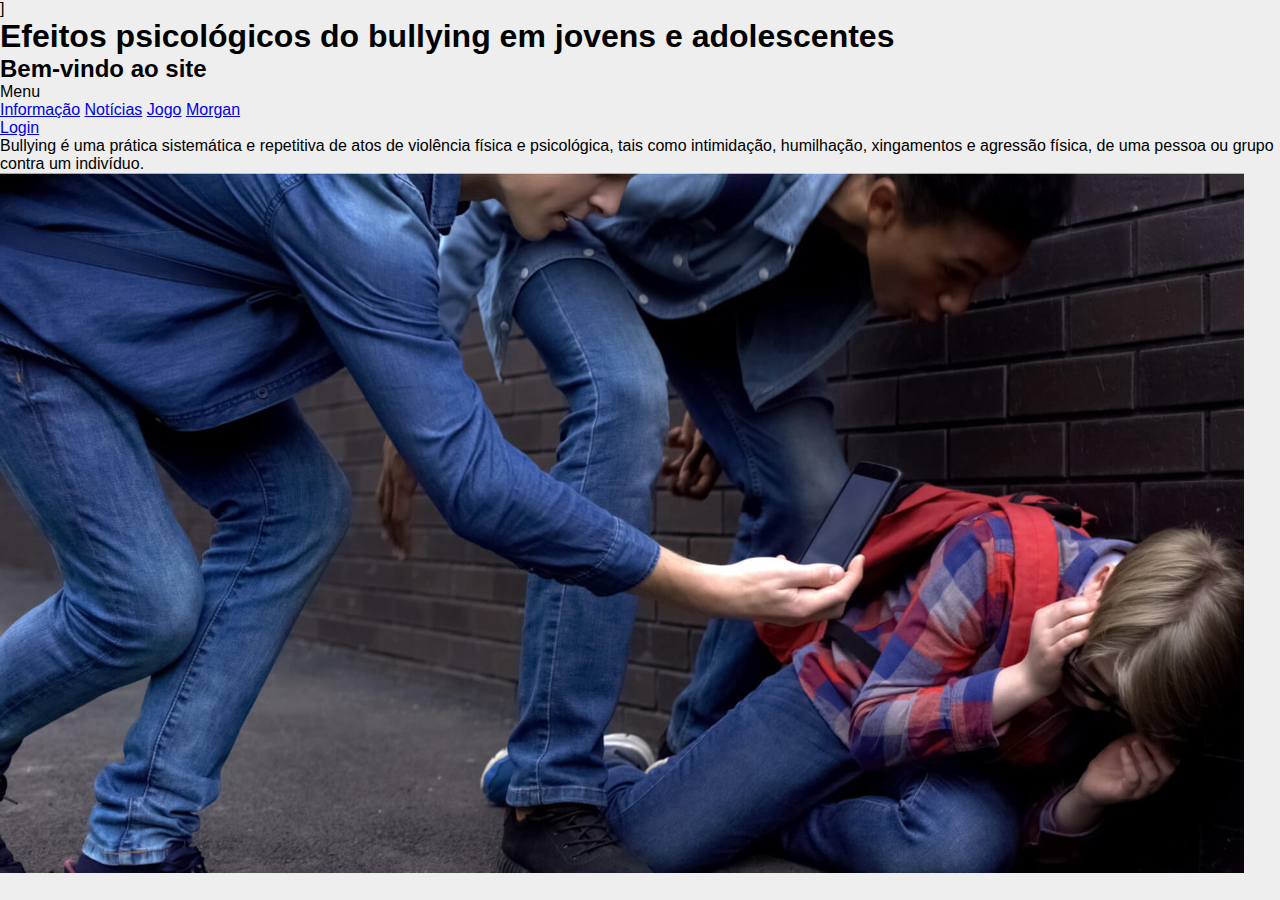
<file: index.html>
<!DOCTYPE html>
<html lang="pt-br">
<head>
    <meta charset="UTF-8" />
    <meta name="viewport" content="width=device-width, initial-scale=1" />
    <title>Bullying</title>
    <link href="https://fonts.googleapis.com/css2?family=Alice&display=swap" rel="stylesheet">]
    <link rel="stylesheet" href="style.css">
    
</head>
<body>    

    <h1>Efeitos psicológicos do bullying em jovens e adolescentes</h1>
    <h2>Bem-vindo ao site</h2>

    <div class="navbar">
        <div class="menu-container">
            <div class="menu-title">Menu</div>
            <div class="menu-links">
                <a href="informacao.html">Informação</a>
                <a href="noticias.html">Notícias</a>
                <a href="jogo.html">Jogo</a>
                <a href="https://app.brancher.ai/562a6858-35f6-4224-806d-ede7898a3d9f"> Morgan </a>
            </div>
        </div>
        <div class="login-link">
            <a href="login.html">Login</a>
        </div>
    </div>

    <div class="def">
        <p>Bullying é uma prática sistemática e repetitiva de atos de violência física e psicológica, tais
        como intimidação, humilhação, xingamentos e agressão física, de uma pessoa ou grupo contra um indivíduo.</p>
    </div>

    <img src="bullying.jpg" class="img" />

    <div class="bottom-bar"></div>

</body>
</html>
</file>
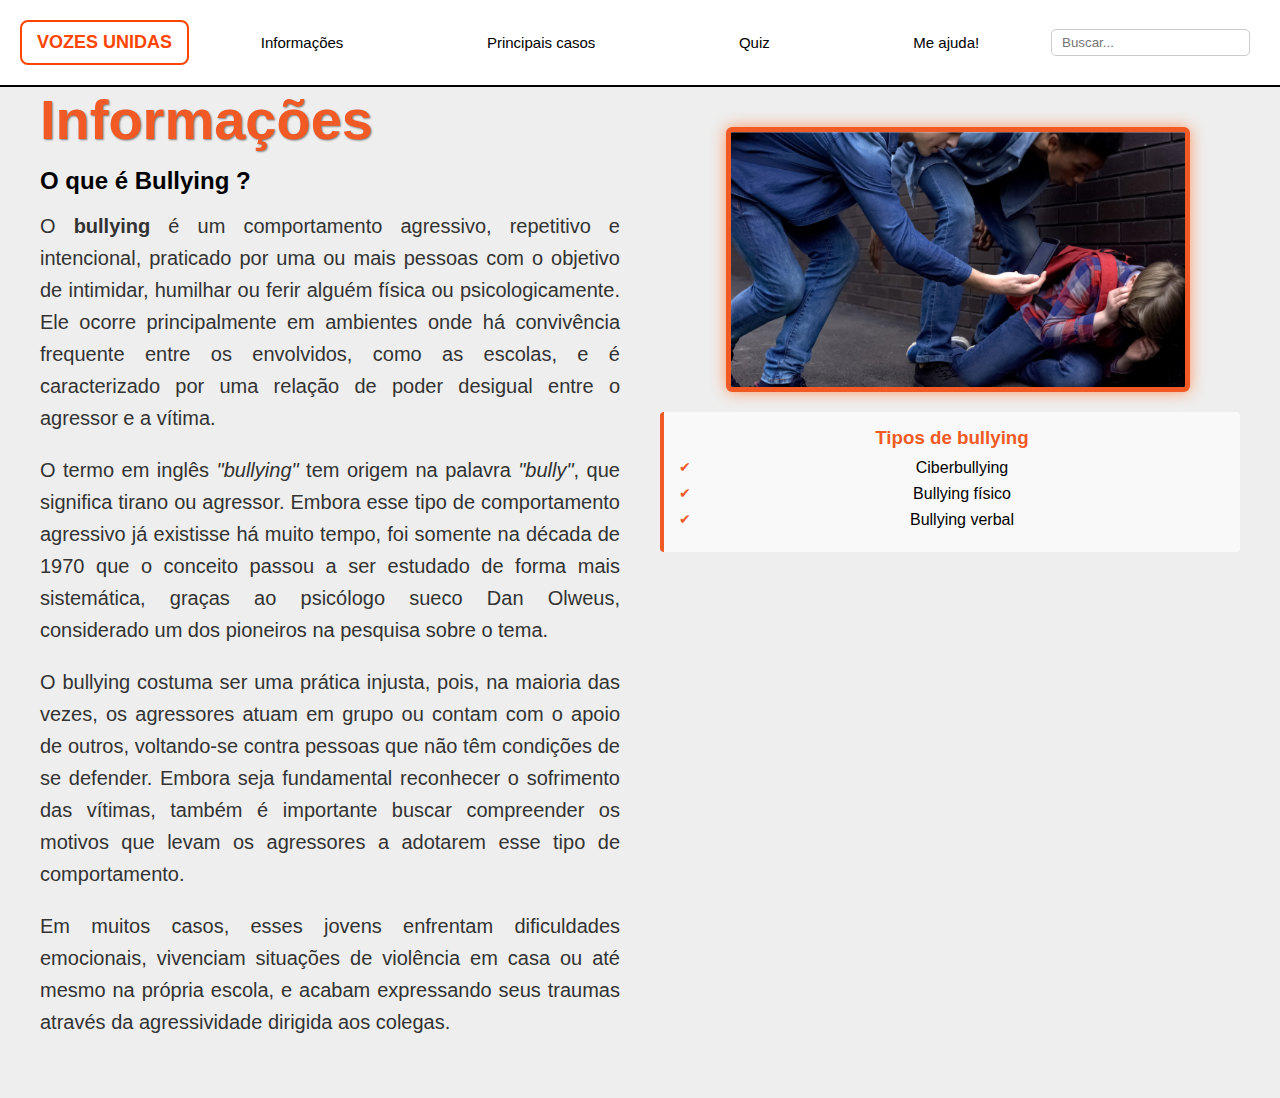
<file: informacoes.html>
<!DOCTYPE html>
<html lang="pt-BR">
<head>
  <meta charset="UTF-8">
  <meta name="viewport" content="width=device-width, initial-scale=1.0">
  <title>Informações</title>
  <link rel="stylesheet" href="style.css">
</head>
<body>
  <!-- Cabeçalho -->
  <header>
        <div class="logo">
            <a href="inicial.html">VOZES UNIDAS</a> <!-- Agora é um atalho para inicial.html -->
        </div>
        <nav>
            <a href="informacoes.html">Informações</a>
            <a href="principais casos.html">Principais casos</a>
            <a href="quiz">Quiz</a>
            <a href="me ajudar!">Me ajuda!</a>
        </nav>
        <div class="search-container">
            <input type="text" placeholder="Buscar...">
            <i class="fas fa-user"></i>
        </div>
    </header>

  <!-- Conteúdo principal -->
  <main class="conteudo">
    <!-- Texto -->
    <div class="texto">
      <h1>Informações</h1>
      <h2>O que é Bullying ?</h2>
      <p>
        O <b>bullying</b> é um comportamento agressivo, repetitivo e intencional, praticado por uma ou mais pessoas
        com o objetivo de intimidar, humilhar ou ferir alguém física ou psicologicamente. Ele ocorre principalmente
        em ambientes onde há convivência frequente entre os envolvidos, como as escolas, e é caracterizado por uma
        relação de poder desigual entre o agressor e a vítima.
      </p>
      <p>
        O termo em inglês <i>"bullying"</i> tem origem na palavra <i>"bully"</i>, que significa tirano ou agressor.
        Embora esse tipo de comportamento agressivo já existisse há muito tempo, foi somente na década de 1970 que
        o conceito passou a ser estudado de forma mais sistemática, graças ao psicólogo sueco Dan Olweus, considerado
        um dos pioneiros na pesquisa sobre o tema.
      </p>
      <p>
        O bullying costuma ser uma prática injusta, pois, na maioria das vezes, os agressores atuam em grupo ou contam
        com o apoio de outros, voltando-se contra pessoas que não têm condições de se defender. Embora seja fundamental
        reconhecer o sofrimento das vítimas, também é importante buscar compreender os motivos que levam os agressores
        a adotarem esse tipo de comportamento.
      </p>
      <p>
        Em muitos casos, esses jovens enfrentam dificuldades emocionais, vivenciam situações de violência em casa ou até
        mesmo na própria escola, e acabam expressando seus traumas através da agressividade dirigida aos colegas.
      </p>
    </div>

    <!-- Imagem + lista -->
    <div class="imagem-lado">
      <img src="bullying.jpg" alt="Criança com mãos escritas stop bullying">
      <div class="lista">
        <h3>Tipos de bullying</h3>
        <ul>
          <li>Ciberbullying</li>
          <li>Bullying físico</li>
          <li>Bullying verbal</li>
        </ul>
      </div>
    </div>
  </main>
</body>
</html>

<!--- LINK --->

<link rel="stylesheet" href="info.css">
</file>
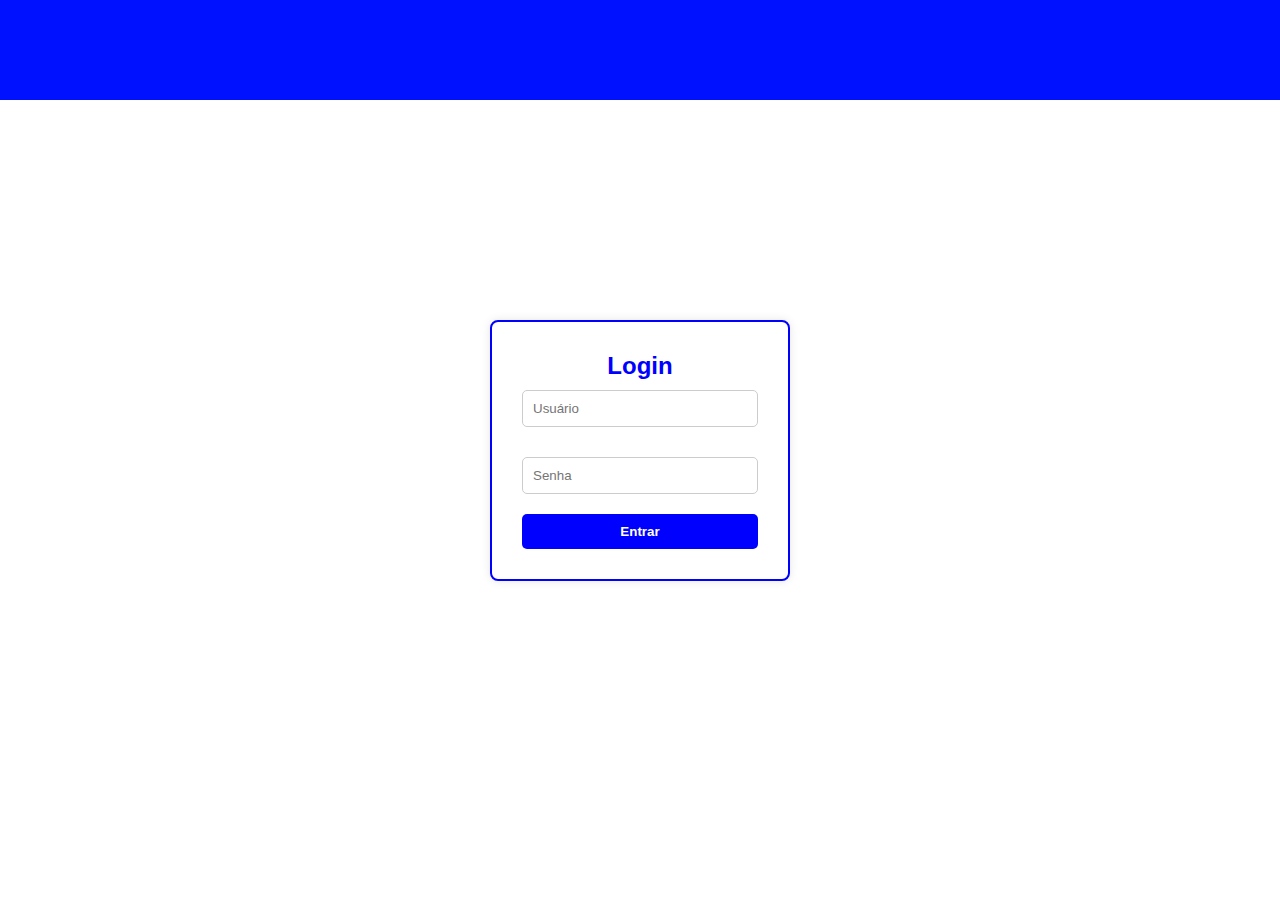
<file: login.html>
<!DOCTYPE html>
<html lang="pt-br">
<head>
    <meta charset="UTF-8">
    <meta name="viewport" content="width=device-width, initial-scale=1.0">
    <title>Login</title>
    <link rel="stylesheet" href="style.css">
    <style>
        body {
            display: flex;
            justify-content: center;
            align-items: center;
            background: linear-gradient(to bottom, rgb(0, 17, 255) 100px, white 100px);
            height: 100vh;
            margin: 0;
            font-family: Arial, sans-serif;
        }

        .login-box {
            background-color: white;
            padding: 30px;
            border: 2px solid blue;
            border-radius: 8px;
            box-shadow: 0 0 10px rgba(0,0,0,0.1);
            width: 300px;
        }

        .login-box h2 {
            text-align: center;
            color: blue;
        }

        .login-box input[type="text"],
        .login-box input[type="password"] {
            width: 100%;
            padding: 10px;
            margin-top: 10px;
            margin-bottom: 20px;
            border: 1px solid #ccc;
            border-radius: 5px;
        }

        .login-box input[type="submit"] {
            width: 100%;
            padding: 10px;
            background-color: blue;
            color: white;
            border: none;
            border-radius: 5px;
            font-weight: bold;
            cursor: pointer;
        }

        .login-box input[type="submit"]:hover {
            background-color: darkblue;
        }
    </style>
</head>
<body>
    <div class="login-box">
        <h2>Login</h2>
        <form action="index.html" method="post">
            <input type="text" placeholder="Usuário" required>
            <input type="password" placeholder="Senha" required>
            <input type="submit" value="Entrar">
        </form>
    </div>
</body>
</html>
</file>
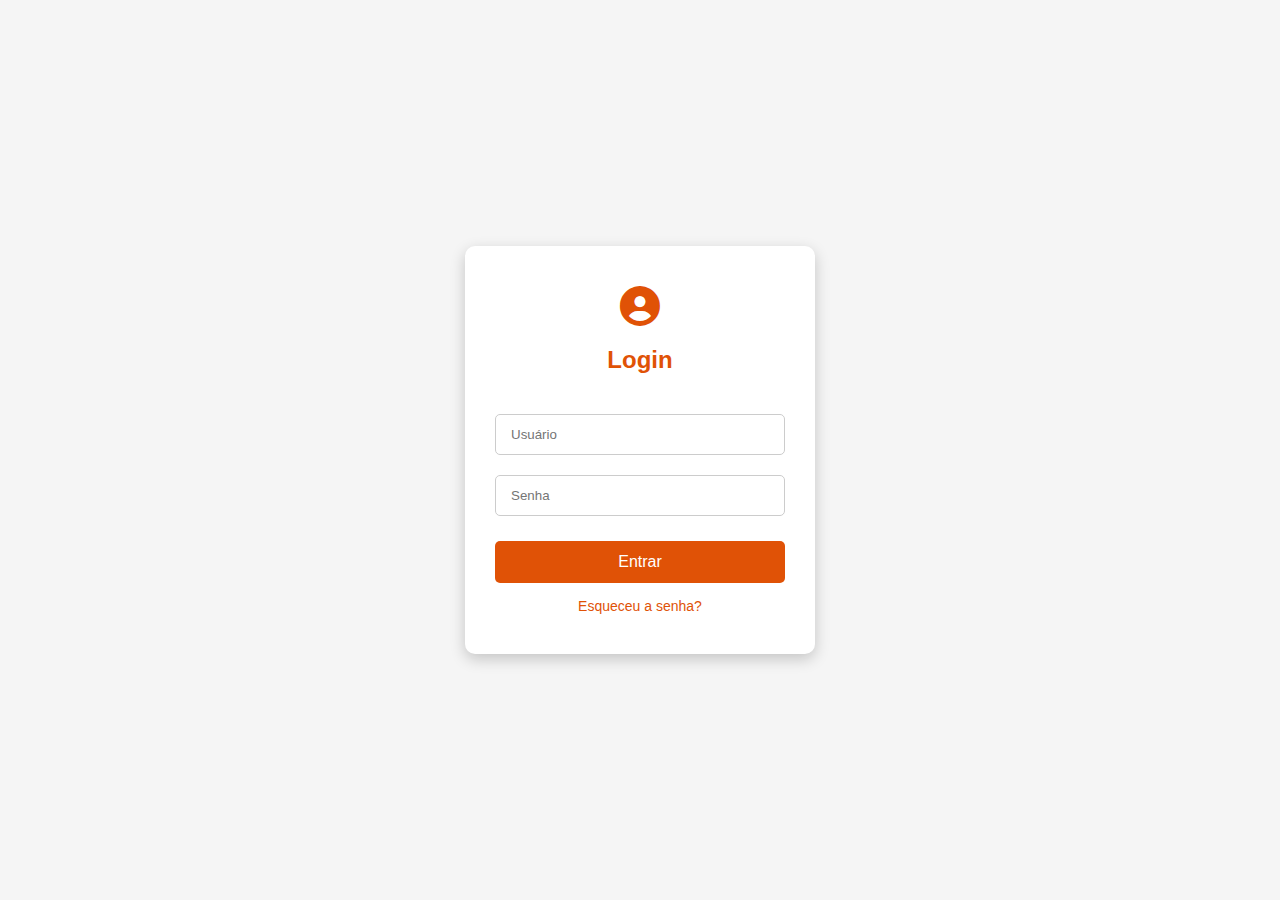
<file: tela_login.html>
<!DOCTYPE html>
<html lang="pt-BR">
<head>
    <meta charset="UTF-8">
    <title>Tela de Login</title>
    <link rel="stylesheet" href="style.css">
    <link rel="stylesheet" href="https://cdnjs.cloudflare.com/ajax/libs/font-awesome/6.5.0/css/all.min.css">
    <style>
        /* Estilo específico da tela de login */
        body {
            font-family: Arial, sans-serif;
            background-color: #f5f5f5;
            display: flex;
            justify-content: center;
            align-items: center;
            height: 100vh;
            margin: 0;
        }

        .login-container {
            background-color: white;
            padding: 40px 30px;
            border-radius: 10px;
            box-shadow: 0 5px 15px rgba(0,0,0,0.2);
            width: 350px;
            text-align: center;
        }

        .login-container h2 {
            margin-bottom: 30px;
            color: #e05206;
        }

        .login-container input[type="text"],
        .login-container input[type="password"] {
            width: 100%;
            padding: 12px 15px;
            margin: 10px 0;
            border-radius: 5px;
            border: 1px solid #ccc;
            box-sizing: border-box;
        }

        .login-container button {
            width: 100%;
            padding: 12px;
            background-color: #e05206;
            color: white;
            border: none;
            border-radius: 5px;
            margin-top: 15px;
            cursor: pointer;
            font-size: 16px;
        }

        .login-container button:hover {
            background-color: #c04405;
        }

        .login-container .links {
            margin-top: 15px;
            font-size: 14px;
        }

        .login-container .links a {
            color: #e05206;
            text-decoration: none;
        }

        .login-container .links a:hover {
            text-decoration: underline;
        }

        .login-container .icon-user {
            font-size: 40px;
            color: #e05206;
            margin-bottom: 20px;
        }
    </style>
</head>
<body>
    <div class="login-container">
        <i class="fas fa-user-circle icon-user"></i>
        <h2>Login</h2>
        <form action="#" method="post">
            <input type="text" placeholder="Usuário" name="usuario" required>
            <input type="password" placeholder="Senha" name="senha" required>
            <button type="submit">Entrar</button>
        </form>
        <div class="links">
            <a href="#">Esqueceu a senha?</a>
        </div>
    </div>
</body>
</html>
</file>
<file: style.css>
/* Reset básico */
* {
    margin: 0;
    padding: 0;
    box-sizing: border-box;
}

body {
    font-family: Arial, sans-serif;
    background-color: #eee;
}

/* Header */
header {
    display: flex;
    justify-content: space-between;
    align-items: center;
    background-color: white;
    padding: 20px;
    border-bottom: 2px solid #000;
    flex-wrap: wrap;
}

/* Logo com link */
.logo a {
    text-decoration: none;  /* tira o sublinhado */
    color: #ff4500;
    font-weight: bold;
    font-size: 18px;
    border: 2px solid #ff4500;
    padding: 10px 15px;
    border-radius: 8px;
    background-color: white;
    display: inline-block; /* faz o link se comportar como bloco */
}

nav {
    flex: 1;
    display: flex;
    justify-content: space-around;
}

nav a {
    text-decoration: none;
    color: black;
    font-size: 15px;
}

/* Barra de busca com ícone */
.search-container {
    display: flex;
    align-items: center;
    gap: 10px;
}

.search-container input {
    padding: 5px 10px;
    border-radius: 5px;
    border: 1px solid #ccc;
}

.search-container i {
    color: #4b0082;
    font-size: 20px;
}

/* Main */
main {
    padding: 40px 20px;
    background-color: #eee;
    text-align: center;
}

main h1 {
    color: #ff4500;
    text-shadow: 1px 1px 2px gray;
    margin-bottom: 60px;
    font-size: 50px;
}

/* Container texto + imagem */
.conteudo {
    display: flex;
    align-items: flex-start;
    justify-content: space-between;
    gap: 30px;
    padding: 20px;
}

/* Texto à esquerda */
.canto {
    flex: 1;
    font-size: 29px;
    line-height: 1.6;
    text-align:justify;
    margin-right: 40px;
    text-indent: 30px; /* Ajuste o valor conforme desejar */
    line-height: 1.6; /* Opcional: deixa o texto mais legível */
}



/* Imagem à direita */
.conteudo img {
    max-width: 900px;
    width: 100%;
    border: 3px solid #ff4500;
    border-radius: 10px;
    box-shadow: 0 0 15px #ff9966;
}

/* Botão do Chat */
.chat-button {
    position: fixed;
    bottom: 20px;
    right: 20px;
    width: 60px;
    height: 60px;
    display: flex;
    border-radius: 90%;
    justify-content: center;
    align-items: center;
    cursor: pointer;
    box-shadow: 0px 4px 6px rgba(0,0,0,0.3);
}

.chat-button img {
    width: 50px;
    border-radius: 90%;
}

/* Caixa do Chat */
.chat-box {
    position: fixed;
    bottom: 90px;
    right: 20px;
    width: 320px;
    max-height: 400px;
    background: #fff;
    border-radius: 10px;
    box-shadow: 0px 4px 6px rgba(0,0,0,0.3);
    display: none;
    flex-direction: column;
    overflow: hidden;
}

.chat-header {
    background: #fa6632;
    color: white;
    padding: 10px;
    font-weight: bold;
    display: flex;
    justify-content: space-between;
    align-items: center;
}

.chat-body {
    padding: 10px;
    flex: 1;
    overflow-y: auto;
}

.chat-body p {
    background: #f1f1f1;
    padding: 10px;
    border-radius: 8px;
    margin: 5px 0;
}

.chat-body button {
    display: block;
    margin: 8px 0;
    padding: 8px 12px;
    background: #fa6632;
    color: white;
    border: none;
    border-radius: 5px;
    cursor: pointer;
    width: 100%;
}

.chat-footer {
    padding: 10px;
    border-top: 1px solid #ddd;
}

.chat-footer input {
    width: 100%;
    padding: 8px;
    border: 1px solid #ccc;
    border-radius: 5px;
}

/*--- TESTE ---*/

/* Reset */
* {
  margin: 0;
  padding: 0;
  box-sizing: border-box;
  font-family: Arial, Helvetica, sans-serif;
}

/* Cabeçalho */
.header {
  display: flex;
  justify-content: space-between;
  align-items: center;
  padding: 15px 30px;
  border-bottom: 2px solid #000;
}

.logo {
  display: flex;
  align-items: center;
  text-decoration: none;
  color: #f15a24;
  font-weight: bold;
  font-size: 20px;
}

.logo img {
  height: 40px;
  margin-right: 10px;
}

.icons img {
  width: 25px;
  margin-left: 15px;
  cursor: pointer;
}

/* Conteúdo principal */
.conteudo {
  display: flex;
  justify-content: space-between;
  padding: 30px;
  gap: 30px;
}

/* Texto */
.texto {
  flex: 2;
  text-align: justify;
}

.texto h1 {
  color: #f15a24;
  font-size: 36px;
  margin-bottom: 10px;
}

.texto h2 {
  font-size: 24px;
  margin-bottom: 15px;
  color: #000;
}

/* Imagem e lista */
.imagem-lado {
  flex: 1;
  display: flex;
  flex-direction: column;
  align-items: center;
}

.imagem-lado img {
  max-width: 100%;
  border: 5px solid #f15a24;
  border-radius: 5px;
}

.lista {
  margin-top:auto;
}

/* Para ecrãs com menos de 768px de largura */
@media (max-width: 768px) {
  .container {
      width: 90%; /* Ocupa 90% da largura da tela */
  }
}

/* 📱 RESPONSIVIDADE */
@media (max-width: 900px) {
  .container {
      flex-direction: column;
      /* empilha um embaixo do outro */
      margin-top: 5%;
  }

  .half {
      padding: 40px 20px;
  }

  .half h1 {
      font-size: 1.6em;
  }

  .half p {
      font-size: 1em;
  }

  nav {
      text-align: center;
      /* centraliza menu no mobile */
  }

  nav ul li {
      display: block;
      /* links um embaixo do outro */
      margin: 10px 0;
  }
}
</file>
<file: info.css>
/* Reset básico */
* {
  margin: 0;
  padding: 0;
  box-sizing: border-box;
  font-family: Arial, Helvetica, sans-serif;
}

/* ===== Cabeçalho ===== */
header {
    display: flex;
    justify-content: space-between;
    align-items: center;
    background-color: white;
    padding: 20px;
    border-bottom: 2px solid #000;
    flex-wrap: wrap;
}

/* Logo com link */
.logo a {
    text-decoration: none;  /* tira o sublinhado */
    color: #ff4500;
    font-weight: bold;
    font-size: 18px;
    border: 2px solid #ff4500;
    padding: 10px 15px;
    border-radius: 8px;
    background-color: white;
    display: inline-block; /* faz o link se comportar como bloco */
}

nav {
    flex: 1;
    display: flex;
    justify-content: space-around;
}

nav a {
    text-decoration: none;
    color: black;
    font-size: 15px;
}

/* Barra de busca com ícone */
.search-container {
    display: flex;
    align-items: center;
    gap: 10px;
}

.search-container input {
    padding: 5px 10px;
    border-radius: 5px;
    border: 1px solid #ccc;
}

.search-container i {
    color: #4b0082;
    font-size: 20px;
}

/* ===== Conteúdo principal ===== */
.conteudo {
  display: flex;
  justify-content: space-between;
  align-items: flex-start;
  padding: 40px;
  gap: 40px;
  flex-wrap: wrap; /* Responsivo */
}

/* Texto */
.texto {
  flex: 1;
  text-align: justify;
}

.texto h1 {
  color: #f15a24;
  font-size: 56px;
  margin-top: -40px;
  margin-bottom: 15px;
}

.texto h2 {
  font-size: 24px;
  margin-bottom: 15px;
  color: #000;
}

.texto p {
  margin-bottom: 20px;
  line-height: 1.6;
  color: #333;
  font-size: 20px;
}

/* Imagem e lista */
.imagem-lado {
  flex: 1;
  display: flex;
  flex-direction: column;
  align-items: center;
}

.imagem-lado img {
  max-width: 80%;
  border: 5px solid #f15a24;
  border-radius: 6px;
  margin-bottom: 20px;
  margin-left: 15px;
}

.lista {
  background: #f9f9f9;
  padding: 15px;
  border-left: 4px solid #f15a24;
  border-radius: 4px;
  width: 100%;
}

.lista h3 {
  margin-bottom: 10px;
  color: #f15a24;
}

.lista ul {
  list-style: none;
}

.lista li {
  margin-bottom: 8px;
  padding-left: 20px;
  position: relative;
}

.lista li::before {
  content: "✔";
  position: absolute;
  left: 0;
  color: #f15a24;
  font-size: 14px;
}

/* ===== Responsividade ===== */
@media (max-width: 768px) {
  .conteudo {
    flex-direction: column;
    padding: 20px;
  }

  .texto h1 {
    font-size: 28px;
  }

  .texto h2 {
    font-size: 20px;
  }
}
</file>
